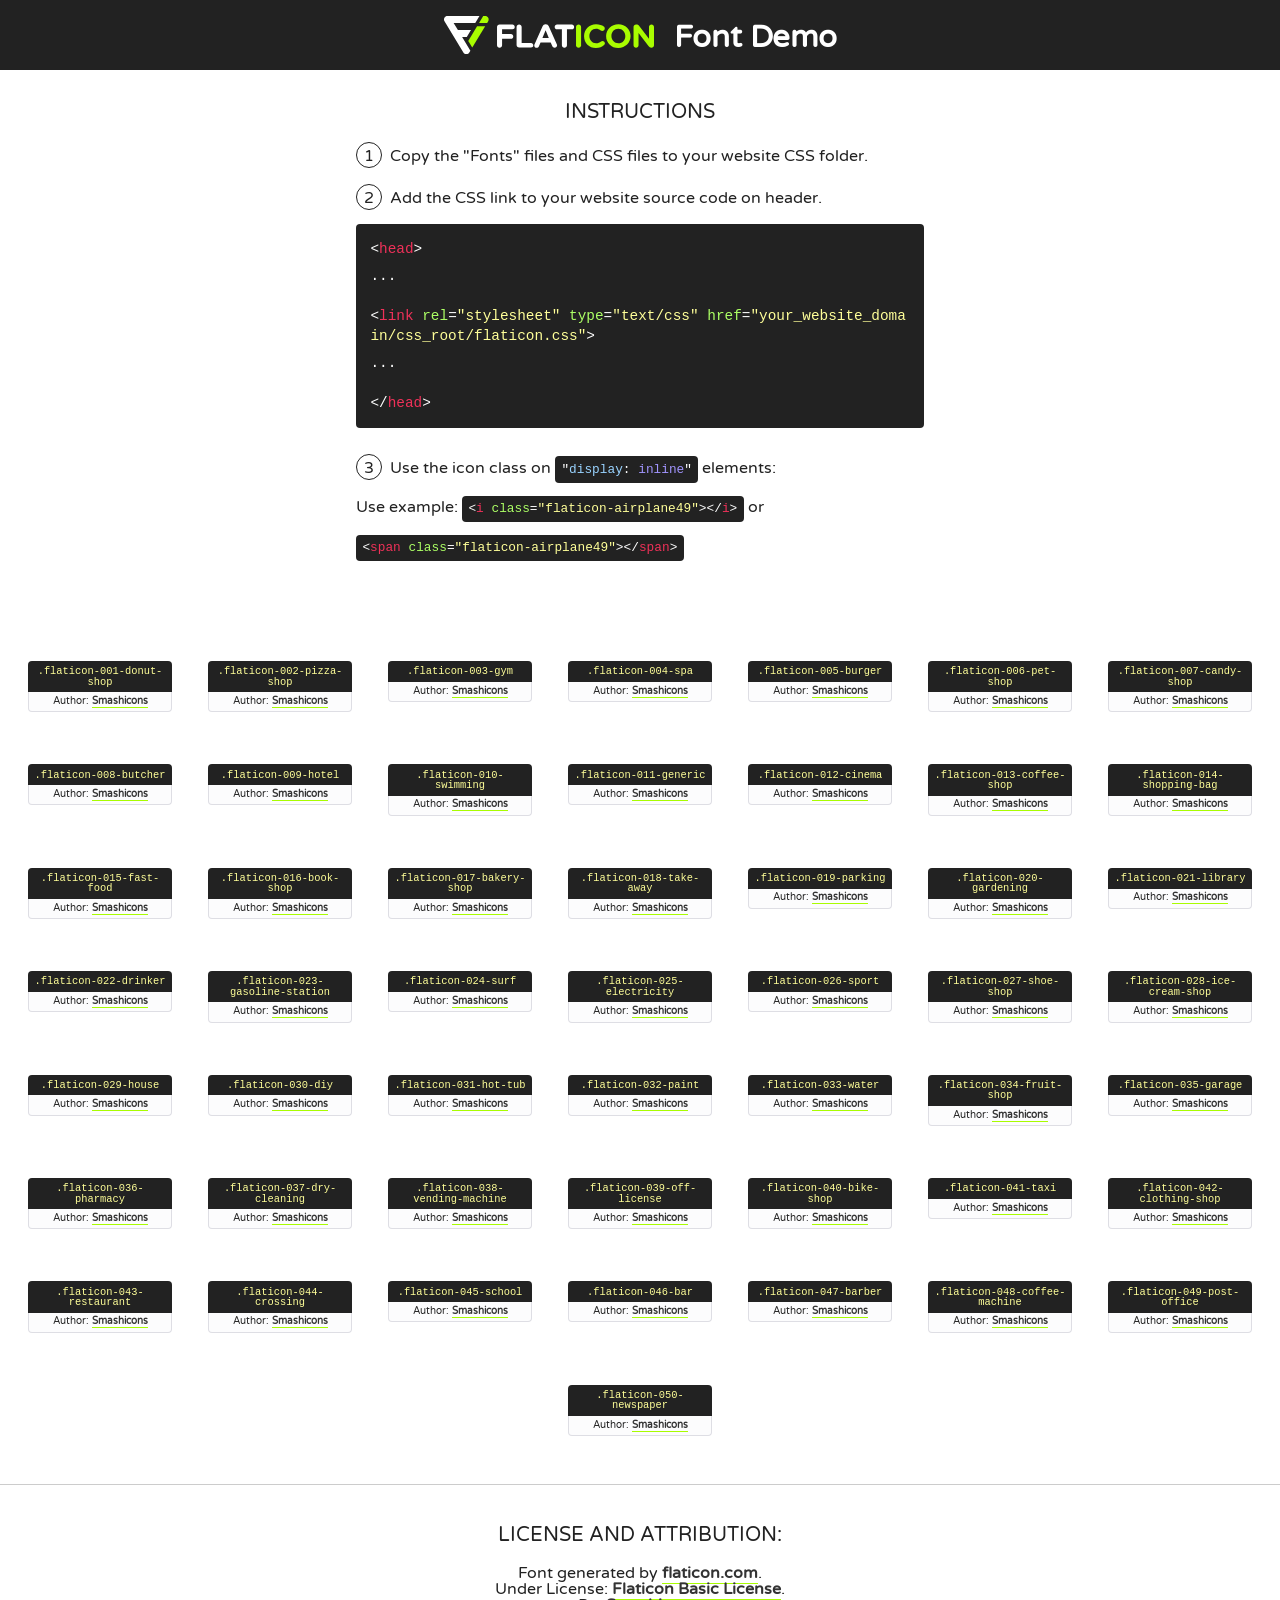
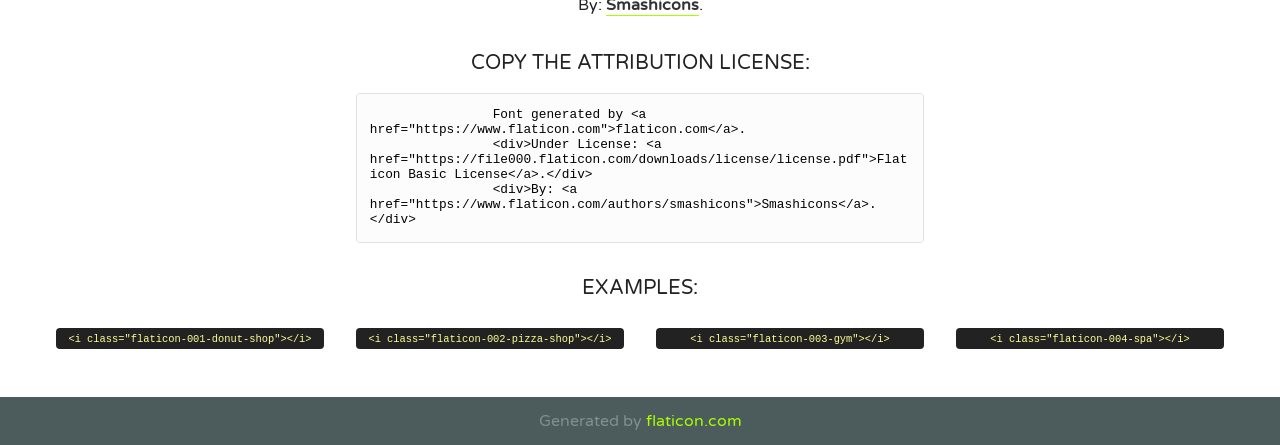
<file: fonts/flaticon1/Flaticon1.html>
<!DOCTYPE html>
<!--
  Flaticon icon font: Flaticon
  Creation date: 20/05/2019 06:26
-->
<html>
    <!DOCTYPE html>

    <head>
        <title>Flaticon WebFont</title>
        <link href="http://fonts.googleapis.com/css?family=Varela+Round" rel="stylesheet" type="text/css" />
        <link rel="stylesheet" type="text/css" href="flaticon.css">
        <meta charset="UTF-8">
        <style>
            html, body, div, span, applet, object, iframe,
            h1, h2, h3, h4, h5, h6, p, blockquote, pre,
            a, abbr, acronym, address, big, cite, code,
            del, dfn, em, img, ins, kbd, q, s, samp,
            small, strike, strong, sub, sup, tt, var,
            b, u, i, center,
            dl, dt, dd, ol, ul, li,
            fieldset, form, label, legend,
            table, caption, tbody, tfoot, thead, tr, th, td,
            article, aside, canvas, details, embed,
            figure, figcaption, footer, header, hgroup,
            menu, nav, output, ruby, section, summary,
            time, mark, audio, video {
                margin: 0;
                padding: 0;
                border: 0;
                font-size: 100%;
                font: inherit;
                vertical-align: baseline;
            }
            /* HTML5 display-role reset for older browsers */
            article, aside, details, figcaption, figure,
            footer, header, hgroup, menu, nav, section {
                display: block;
            }
            body {
                line-height: 1;
            }
            ol, ul {
                list-style: none;
            }
            blockquote, q {
                quotes: none;
            }
            blockquote:before, blockquote:after,
            q:before, q:after {
                content: '';
                content: none;
            }
            table {
                border-collapse: collapse;
                border-spacing: 0;
            }
            body {
                font-family: 'Varela Round', Helvetica, Arial, sans-serif;
                font-size: 16px;
                color: #222;
            }
            a {
                color: #333;
                border-bottom: 1px solid #a9fd00;
                font-weight: bold;
                text-decoration: none;
            }
            * {
                -moz-box-sizing: border-box;
                -webkit-box-sizing: border-box;
                box-sizing: border-box;
                margin: 0;
                padding: 0;
            }
            [class^="flaticon-"]:before, [class*=" flaticon-"]:before, [class^="flaticon-"]:after, [class*=" flaticon-"]:after {
                font-family: Flaticon;
                font-size: 30px;
                font-style: normal;
                margin-left: 20px;
                color: #333;
            }
            .wrapper {
                max-width: 600px;
                margin: auto;
                padding: 0 1em;
            }
            .title {
                font-size: 1.25em;
                text-align: center;
                margin-bottom: 1em;
                text-transform: uppercase;
            }
            header {
                text-align: center;
                background-color: #222;
                color: #fff;
                padding: 1em;
            }
            header .logo {
                width: 210px;
                height: 38px;
                display: inline-block;
                vertical-align: middle;
                margin-right: 1em;
                border: none;
            }
            header strong {
                font-size: 1.95em;
                font-weight: bold;
                vertical-align: middle;
                margin-top: 5px;
                display: inline-block;
            }
            .demo {
                margin: 2em auto;
                line-height: 1.25em;
            }
            .demo ul li {
                margin-bottom: 1em;
            }
            .demo ul li .num {
                color: #222;
                border-radius: 20px;
                display: inline-block;
                width: 26px;
                padding: 3px;
                height: 26px;
                text-align: center;
                margin-right: 0.5em;
                border: 1px solid #222;
            }
            .demo ul li code {
                background-color: #222;
                border-radius: 4px;
                padding: 0.25em 0.5em;
                display: inline-block;
                color: #fff;
                font-family: Consolas,Monaco,Lucida Console,Liberation Mono,DejaVu Sans Mono,Bitstream Vera Sans Mono,Courier New, monospace;
                font-weight: lighter;
                margin-top: 1em;
                font-size: 0.8em;
                word-break: break-all;
            }
            .demo ul li code.big {
                padding: 1em;
                font-size: 0.9em;
            }
            .demo ul li code .red {
                color: #EF3159;
            }
            .demo ul li code .green {
                color: #ACFF65;
            }
            .demo ul li code .yellow {
                color: #FFFF99;
            }
            .demo ul li code .blue {
                color: #99D3FF;
            }
            .demo ul li code .purple {
                color: #A295FF;
            }
            .demo ul li code .dots {
                margin-top: 0.5em;
                display: block;
            }
            #glyphs {
                border-bottom: 1px solid #ccc;
                padding: 2em 0;
                text-align: center;
            }
            .glyph {
                display: inline-block;
                width: 9em;
                margin: 1em;
                text-align: center;
                vertical-align: top;
                background: #FFF;
            }
            .glyph .glyph-icon {
                padding: 10px;
                display: block;
                font-family:"Flaticon";
                font-size: 64px;
                line-height: 1;
            }
            .glyph .glyph-icon:before {
                font-size: 64px;
                color: #222;
                margin-left: 0;
            }
            .class-name {
                font-size: 0.65em;
                background-color: #222;
                color: #fff;
                border-radius: 4px 4px 0 0;
                padding: 0.5em;
                color: #FFFF99;
                font-family: Consolas,Monaco,Lucida Console,Liberation Mono,DejaVu Sans Mono,Bitstream Vera Sans Mono,Courier New, monospace;
            }
            .author-name {
                font-size: 0.6em;
                background-color: #fcfcfd;
                border: 1px solid #DEDEE4;
                border-top: 0;
                border-radius: 0 0 4px 4px;
                padding: 0.5em;
            }
            .class-name:last-child {
                font-size: 10px;
                color:#888;
            }
            .class-name:last-child a {
                font-size: 10px;
                color:#555;
            }
            .class-name:last-child a:hover {
                color:#a9fd00;
            }
            .glyph > input {
                display: block;
                width: 100px;
                margin: 5px auto;
                text-align: center;
                font-size: 12px;
                cursor: text;
            }
            .glyph > input.icon-input {
                font-family:"Flaticon";
                font-size: 16px;
                margin-bottom: 10px;
            }
            .attribution .title {
                margin-top: 2em;
            }
            .attribution textarea {
                background-color: #fcfcfd;
                padding: 1em;
                border: none;
                box-shadow: none;
                border: 1px solid #DEDEE4;
                border-radius: 4px;
                resize: none;
                width: 100%;
                height: 150px;
                font-size: 0.8em;
                font-family: Consolas,Monaco,Lucida Console,Liberation Mono,DejaVu Sans Mono,Bitstream Vera Sans Mono,Courier New, monospace;
                -webkit-appearance: none;
            }
            .iconsuse {
                margin: 2em auto;
                text-align: center;
                max-width: 1200px;
            }
            .iconsuse:after {
                content: '';
                display: table;
                clear: both;
            }
            .iconsuse .image {
                float: left;
                width: 25%;
                padding: 0 1em;
            }
            .iconsuse .image p {
                margin-bottom: 1em;
            }
            .iconsuse .image span {
                display: block;
                font-size: 0.65em;
                background-color: #222;
                color: #fff;
                border-radius: 4px;
                padding: 0.5em;
                color: #FFFF99;
                margin-top: 1em;
                font-family: Consolas,Monaco,Lucida Console,Liberation Mono,DejaVu Sans Mono,Bitstream Vera Sans Mono,Courier New, monospace;
            }
            #footer {
                text-align: center;
                background-color: #4C5B5C;
                color: #7c9192;
                padding: 1em;
            }
            #footer a {
                border: none;
                color: #a9fd00;
                font-weight: normal;
            }
            @media (max-width: 960px) {
                .iconsuse .image {
                    width: 50%;
                }
            }
            @media (max-width: 560px) {
                .iconsuse .image {
                    width: 100%;
                }
            }
            .attrDiv {

            }
        </style>
        <link rel="stylesheet" href="flaticon.css">
    </head>

    <body class="characters-off">
        <header>
            <a href="https://www.flaticon.com" target="_blank" class="logo">
                <svg version="1.1" xmlns="http://www.w3.org/2000/svg" xmlns:xlink="http://www.w3.org/1999/xlink" xmlns:a="http://ns.adobe.com/AdobeSVGViewerExtensions/3.0/" viewBox="0 0 560.875 102.036" enable-background="new 0 0 560.875 102.036" xml:space="preserve">
                        <defs>
                        </defs>
                        <g>
                            <g class="letters">
                                <path fill="#ffffff" d="M141.596,29.675c0-3.777,2.985-6.767,6.764-6.767h34.438c3.426,0,6.15,2.728,6.15,6.15
                                c0,3.43-2.724,6.149-6.15,6.149h-27.674v13.091h23.719c3.429,0,6.151,2.724,6.151,6.15c0,3.43-2.723,6.149-6.151,6.149h-23.719
                                v17.574c0,3.773-2.986,6.761-6.764,6.761c-3.779,0-6.764-2.989-6.764-6.761V29.675z"></path>
                                <path fill="#ffffff" d="M193.844,29.149c0-3.781,2.985-6.767,6.764-6.767c3.776,0,6.763,2.985,6.763,6.767v42.957h25.039
                                c3.426,0,6.149,2.726,6.149,6.153c0,3.425-2.723,6.15-6.149,6.15h-31.802c-3.779,0-6.764-2.986-6.764-6.768V29.149z"></path>
                                <path fill="#ffffff" d="M241.891,75.71l21.438-48.407c1.492-3.341,4.215-5.357,7.906-5.357h0.792
                                c3.686,0,6.323,2.017,7.815,5.357l21.439,48.407c0.436,0.967,0.701,1.845,0.701,2.723c0,3.602-2.809,6.501-6.414,6.501
                                c-3.161,0-5.269-1.845-6.499-4.655l-4.132-9.661h-27.059l-4.301,10.102c-1.144,2.631-3.426,4.214-6.237,4.214
                                c-3.517,0-6.24-2.81-6.24-6.325C241.1,77.64,241.451,76.677,241.891,75.71z M279.932,58.666l-8.521-20.297l-8.526,20.297H279.932
                                z"></path>
                                <path fill="#ffffff" d="M314.864,35.387H301.86c-3.429,0-6.239-2.813-6.239-6.238c0-3.429,2.811-6.24,6.239-6.24h39.533
                                c3.426,0,6.237,2.811,6.237,6.24c0,3.425-2.811,6.238-6.237,6.238h-13.001v42.785c0,3.773-2.99,6.761-6.764,6.761
                                c-3.779,0-6.764-2.989-6.764-6.761V35.387z"></path>
                                <path fill="#A9FD00" d="M352.615,29.149c0-3.781,2.985-6.767,6.767-6.767c3.774,0,6.761,2.985,6.761,6.767v49.024
                                c0,3.773-2.987,6.761-6.761,6.761c-3.781,0-6.767-2.989-6.767-6.761V29.149z"></path>
                                <path fill="#A9FD00" d="M374.132,53.836v-0.179c0-17.481,13.178-31.801,32.065-31.801c9.22,0,15.459,2.458,20.557,6.238
                                c1.402,1.054,2.637,2.985,2.637,5.357c0,3.692-2.985,6.59-6.681,6.59c-1.845,0-3.071-0.702-4.044-1.319
                                c-3.776-2.813-7.729-4.393-12.562-4.393c-10.364,0-17.831,8.611-17.831,19.154v0.173c0,10.542,7.291,19.329,17.831,19.329
                                c5.715,0,9.492-1.756,13.359-4.834c1.049-0.874,2.458-1.491,4.039-1.491c3.429,0,6.325,2.813,6.325,6.236
                                c0,2.106-1.056,3.78-2.282,4.834c-5.539,4.834-12.036,7.733-21.878,7.733C387.572,85.464,374.132,71.493,374.132,53.836z"></path>
                                <path fill="#A9FD00" d="M433.009,53.836v-0.179c0-17.481,13.79-31.801,32.766-31.801c18.981,0,32.592,14.143,32.592,31.628v0.173
                                c0,17.483-13.785,31.807-32.769,31.807C446.625,85.464,433.009,71.32,433.009,53.836z M484.224,53.836v-0.179
                                c0-10.539-7.725-19.326-18.626-19.326c-10.893,0-18.449,8.611-18.449,19.154v0.173c0,10.542,7.73,19.329,18.626,19.329
                                C476.676,72.986,484.224,64.378,484.224,53.836z"></path>
                                <path fill="#A9FD00" d="M506.233,29.321c0-3.774,2.99-6.763,6.767-6.763h1.401c3.252,0,5.183,1.583,7.029,3.953l26.093,34.265
                                V29.059c0-3.692,2.99-6.677,6.681-6.677c3.683,0,6.671,2.985,6.671,6.677v48.934c0,3.78-2.987,6.765-6.764,6.765h-0.436
                                c-3.257,0-5.188-1.581-7.034-3.953l-27.056-35.492v32.944c0,3.687-2.985,6.676-6.678,6.676c-3.683,0-6.673-2.989-6.673-6.676
                                V29.321z"></path>
                            </g>
                            <g class="insignia">
                                <path fill="#ffffff" d="M48.372,56.137h12.517l11.156-18.537H37.186L25.688,18.539h57.825L94.668,0H9.271
                                C5.925,0,2.842,1.801,1.198,4.716c-1.644,2.907-1.593,6.482,0.134,9.343l50.38,83.501c1.678,2.781,4.689,4.476,7.938,4.476
                                c3.246,0,6.257-1.695,7.935-4.476l2.898-4.804L48.372,56.137z"></path>
                                <g class="i">
                                    <path fill="#A9FD00" d="M93.575,18.539h0.031v0.004l21.652,0.004l2.705-4.488c1.727-2.861,1.778-6.436,0.133-9.343
                                    C116.454,1.801,113.371,0,110.026,0h-5.294L93.575,18.539z"></path>
                                    <polygon fill="#A9FD00" points="88.291,27.356 64.725,66.486 75.519,84.404 109.942,27.356"></polygon>
                                </g>
                            </g>
                        </g>
                    </svg>
            </a>
            <strong>Font Demo</strong>
        </header>

        <section class="demo wrapper">
            <p class="title">Instructions</p>
            <ul>
                <li>
                    <span class="num">1</span>Copy the "Fonts" files and CSS files to your website CSS folder.
                </li>
                <li>
                    <span class="num">2</span>Add the CSS link to your website source code on header.
                    <code class="big">
                        &lt;<span class="red">head</span>&gt;
                        <br/><span class="dots">...</span>
                        <br/>&lt;<span class="red">link</span> <span class="green">rel</span>=<span class="yellow">"stylesheet"</span> <span class="green">type</span>=<span class="yellow">"text/css"</span> <span class="green">href</span>=<span class="yellow">"your_website_domain/css_root/flaticon.css"</span>&gt;
                        <br/><span class="dots">...</span>
                        <br/>&lt;/<span class="red">head</span>&gt;
                    </code>
                </li>

                <li>
                    <p>
                        <span class="num">3</span>Use the icon class on <code>"<span class="blue">display</span>:<span class="purple"> inline</span>"</code> elements:
                        <br />
                        Use example:
                        <code>
                            &lt;<span class="red">i</span> <span class="green">class</span>=<span class="yellow">&quot;flaticon-airplane49&quot;</span>&gt;&lt;/<span class="red">i</span>&gt;
                        </code> or
                        <code>&lt;<span class="red">span</span> <span class="green">class</span>=<span class="yellow">&quot;flaticon-airplane49&quot;</span>&gt;&lt;/<span class="red">span</span>&gt;</code>
                    </p>
                </li>
            </ul>
        </section>

        <section id="glyphs">
            
            <div class="glyph"><div class="glyph-icon flaticon-001-donut-shop"></div>
                <div class="class-name">.flaticon-001-donut-shop</div>
                <div class="author-name">Author: <a href="https://www.flaticon.com/authors/smashicons" title="Smashicons">Smashicons</a> </div>
            </div>
            
            <div class="glyph"><div class="glyph-icon flaticon-002-pizza-shop"></div>
                <div class="class-name">.flaticon-002-pizza-shop</div>
                <div class="author-name">Author: <a href="https://www.flaticon.com/authors/smashicons" title="Smashicons">Smashicons</a> </div>
            </div>
            
            <div class="glyph"><div class="glyph-icon flaticon-003-gym"></div>
                <div class="class-name">.flaticon-003-gym</div>
                <div class="author-name">Author: <a href="https://www.flaticon.com/authors/smashicons" title="Smashicons">Smashicons</a> </div>
            </div>
            
            <div class="glyph"><div class="glyph-icon flaticon-004-spa"></div>
                <div class="class-name">.flaticon-004-spa</div>
                <div class="author-name">Author: <a href="https://www.flaticon.com/authors/smashicons" title="Smashicons">Smashicons</a> </div>
            </div>
            
            <div class="glyph"><div class="glyph-icon flaticon-005-burger"></div>
                <div class="class-name">.flaticon-005-burger</div>
                <div class="author-name">Author: <a href="https://www.flaticon.com/authors/smashicons" title="Smashicons">Smashicons</a> </div>
            </div>
            
            <div class="glyph"><div class="glyph-icon flaticon-006-pet-shop"></div>
                <div class="class-name">.flaticon-006-pet-shop</div>
                <div class="author-name">Author: <a href="https://www.flaticon.com/authors/smashicons" title="Smashicons">Smashicons</a> </div>
            </div>
            
            <div class="glyph"><div class="glyph-icon flaticon-007-candy-shop"></div>
                <div class="class-name">.flaticon-007-candy-shop</div>
                <div class="author-name">Author: <a href="https://www.flaticon.com/authors/smashicons" title="Smashicons">Smashicons</a> </div>
            </div>
            
            <div class="glyph"><div class="glyph-icon flaticon-008-butcher"></div>
                <div class="class-name">.flaticon-008-butcher</div>
                <div class="author-name">Author: <a href="https://www.flaticon.com/authors/smashicons" title="Smashicons">Smashicons</a> </div>
            </div>
            
            <div class="glyph"><div class="glyph-icon flaticon-009-hotel"></div>
                <div class="class-name">.flaticon-009-hotel</div>
                <div class="author-name">Author: <a href="https://www.flaticon.com/authors/smashicons" title="Smashicons">Smashicons</a> </div>
            </div>
            
            <div class="glyph"><div class="glyph-icon flaticon-010-swimming"></div>
                <div class="class-name">.flaticon-010-swimming</div>
                <div class="author-name">Author: <a href="https://www.flaticon.com/authors/smashicons" title="Smashicons">Smashicons</a> </div>
            </div>
            
            <div class="glyph"><div class="glyph-icon flaticon-011-generic"></div>
                <div class="class-name">.flaticon-011-generic</div>
                <div class="author-name">Author: <a href="https://www.flaticon.com/authors/smashicons" title="Smashicons">Smashicons</a> </div>
            </div>
            
            <div class="glyph"><div class="glyph-icon flaticon-012-cinema"></div>
                <div class="class-name">.flaticon-012-cinema</div>
                <div class="author-name">Author: <a href="https://www.flaticon.com/authors/smashicons" title="Smashicons">Smashicons</a> </div>
            </div>
            
            <div class="glyph"><div class="glyph-icon flaticon-013-coffee-shop"></div>
                <div class="class-name">.flaticon-013-coffee-shop</div>
                <div class="author-name">Author: <a href="https://www.flaticon.com/authors/smashicons" title="Smashicons">Smashicons</a> </div>
            </div>
            
            <div class="glyph"><div class="glyph-icon flaticon-014-shopping-bag"></div>
                <div class="class-name">.flaticon-014-shopping-bag</div>
                <div class="author-name">Author: <a href="https://www.flaticon.com/authors/smashicons" title="Smashicons">Smashicons</a> </div>
            </div>
            
            <div class="glyph"><div class="glyph-icon flaticon-015-fast-food"></div>
                <div class="class-name">.flaticon-015-fast-food</div>
                <div class="author-name">Author: <a href="https://www.flaticon.com/authors/smashicons" title="Smashicons">Smashicons</a> </div>
            </div>
            
            <div class="glyph"><div class="glyph-icon flaticon-016-book-shop"></div>
                <div class="class-name">.flaticon-016-book-shop</div>
                <div class="author-name">Author: <a href="https://www.flaticon.com/authors/smashicons" title="Smashicons">Smashicons</a> </div>
            </div>
            
            <div class="glyph"><div class="glyph-icon flaticon-017-bakery-shop"></div>
                <div class="class-name">.flaticon-017-bakery-shop</div>
                <div class="author-name">Author: <a href="https://www.flaticon.com/authors/smashicons" title="Smashicons">Smashicons</a> </div>
            </div>
            
            <div class="glyph"><div class="glyph-icon flaticon-018-take-away"></div>
                <div class="class-name">.flaticon-018-take-away</div>
                <div class="author-name">Author: <a href="https://www.flaticon.com/authors/smashicons" title="Smashicons">Smashicons</a> </div>
            </div>
            
            <div class="glyph"><div class="glyph-icon flaticon-019-parking"></div>
                <div class="class-name">.flaticon-019-parking</div>
                <div class="author-name">Author: <a href="https://www.flaticon.com/authors/smashicons" title="Smashicons">Smashicons</a> </div>
            </div>
            
            <div class="glyph"><div class="glyph-icon flaticon-020-gardening"></div>
                <div class="class-name">.flaticon-020-gardening</div>
                <div class="author-name">Author: <a href="https://www.flaticon.com/authors/smashicons" title="Smashicons">Smashicons</a> </div>
            </div>
            
            <div class="glyph"><div class="glyph-icon flaticon-021-library"></div>
                <div class="class-name">.flaticon-021-library</div>
                <div class="author-name">Author: <a href="https://www.flaticon.com/authors/smashicons" title="Smashicons">Smashicons</a> </div>
            </div>
            
            <div class="glyph"><div class="glyph-icon flaticon-022-drinker"></div>
                <div class="class-name">.flaticon-022-drinker</div>
                <div class="author-name">Author: <a href="https://www.flaticon.com/authors/smashicons" title="Smashicons">Smashicons</a> </div>
            </div>
            
            <div class="glyph"><div class="glyph-icon flaticon-023-gasoline-station"></div>
                <div class="class-name">.flaticon-023-gasoline-station</div>
                <div class="author-name">Author: <a href="https://www.flaticon.com/authors/smashicons" title="Smashicons">Smashicons</a> </div>
            </div>
            
            <div class="glyph"><div class="glyph-icon flaticon-024-surf"></div>
                <div class="class-name">.flaticon-024-surf</div>
                <div class="author-name">Author: <a href="https://www.flaticon.com/authors/smashicons" title="Smashicons">Smashicons</a> </div>
            </div>
            
            <div class="glyph"><div class="glyph-icon flaticon-025-electricity"></div>
                <div class="class-name">.flaticon-025-electricity</div>
                <div class="author-name">Author: <a href="https://www.flaticon.com/authors/smashicons" title="Smashicons">Smashicons</a> </div>
            </div>
            
            <div class="glyph"><div class="glyph-icon flaticon-026-sport"></div>
                <div class="class-name">.flaticon-026-sport</div>
                <div class="author-name">Author: <a href="https://www.flaticon.com/authors/smashicons" title="Smashicons">Smashicons</a> </div>
            </div>
            
            <div class="glyph"><div class="glyph-icon flaticon-027-shoe-shop"></div>
                <div class="class-name">.flaticon-027-shoe-shop</div>
                <div class="author-name">Author: <a href="https://www.flaticon.com/authors/smashicons" title="Smashicons">Smashicons</a> </div>
            </div>
            
            <div class="glyph"><div class="glyph-icon flaticon-028-ice-cream-shop"></div>
                <div class="class-name">.flaticon-028-ice-cream-shop</div>
                <div class="author-name">Author: <a href="https://www.flaticon.com/authors/smashicons" title="Smashicons">Smashicons</a> </div>
            </div>
            
            <div class="glyph"><div class="glyph-icon flaticon-029-house"></div>
                <div class="class-name">.flaticon-029-house</div>
                <div class="author-name">Author: <a href="https://www.flaticon.com/authors/smashicons" title="Smashicons">Smashicons</a> </div>
            </div>
            
            <div class="glyph"><div class="glyph-icon flaticon-030-diy"></div>
                <div class="class-name">.flaticon-030-diy</div>
                <div class="author-name">Author: <a href="https://www.flaticon.com/authors/smashicons" title="Smashicons">Smashicons</a> </div>
            </div>
            
            <div class="glyph"><div class="glyph-icon flaticon-031-hot-tub"></div>
                <div class="class-name">.flaticon-031-hot-tub</div>
                <div class="author-name">Author: <a href="https://www.flaticon.com/authors/smashicons" title="Smashicons">Smashicons</a> </div>
            </div>
            
            <div class="glyph"><div class="glyph-icon flaticon-032-paint"></div>
                <div class="class-name">.flaticon-032-paint</div>
                <div class="author-name">Author: <a href="https://www.flaticon.com/authors/smashicons" title="Smashicons">Smashicons</a> </div>
            </div>
            
            <div class="glyph"><div class="glyph-icon flaticon-033-water"></div>
                <div class="class-name">.flaticon-033-water</div>
                <div class="author-name">Author: <a href="https://www.flaticon.com/authors/smashicons" title="Smashicons">Smashicons</a> </div>
            </div>
            
            <div class="glyph"><div class="glyph-icon flaticon-034-fruit-shop"></div>
                <div class="class-name">.flaticon-034-fruit-shop</div>
                <div class="author-name">Author: <a href="https://www.flaticon.com/authors/smashicons" title="Smashicons">Smashicons</a> </div>
            </div>
            
            <div class="glyph"><div class="glyph-icon flaticon-035-garage"></div>
                <div class="class-name">.flaticon-035-garage</div>
                <div class="author-name">Author: <a href="https://www.flaticon.com/authors/smashicons" title="Smashicons">Smashicons</a> </div>
            </div>
            
            <div class="glyph"><div class="glyph-icon flaticon-036-pharmacy"></div>
                <div class="class-name">.flaticon-036-pharmacy</div>
                <div class="author-name">Author: <a href="https://www.flaticon.com/authors/smashicons" title="Smashicons">Smashicons</a> </div>
            </div>
            
            <div class="glyph"><div class="glyph-icon flaticon-037-dry-cleaning"></div>
                <div class="class-name">.flaticon-037-dry-cleaning</div>
                <div class="author-name">Author: <a href="https://www.flaticon.com/authors/smashicons" title="Smashicons">Smashicons</a> </div>
            </div>
            
            <div class="glyph"><div class="glyph-icon flaticon-038-vending-machine"></div>
                <div class="class-name">.flaticon-038-vending-machine</div>
                <div class="author-name">Author: <a href="https://www.flaticon.com/authors/smashicons" title="Smashicons">Smashicons</a> </div>
            </div>
            
            <div class="glyph"><div class="glyph-icon flaticon-039-off-license"></div>
                <div class="class-name">.flaticon-039-off-license</div>
                <div class="author-name">Author: <a href="https://www.flaticon.com/authors/smashicons" title="Smashicons">Smashicons</a> </div>
            </div>
            
            <div class="glyph"><div class="glyph-icon flaticon-040-bike-shop"></div>
                <div class="class-name">.flaticon-040-bike-shop</div>
                <div class="author-name">Author: <a href="https://www.flaticon.com/authors/smashicons" title="Smashicons">Smashicons</a> </div>
            </div>
            
            <div class="glyph"><div class="glyph-icon flaticon-041-taxi"></div>
                <div class="class-name">.flaticon-041-taxi</div>
                <div class="author-name">Author: <a href="https://www.flaticon.com/authors/smashicons" title="Smashicons">Smashicons</a> </div>
            </div>
            
            <div class="glyph"><div class="glyph-icon flaticon-042-clothing-shop"></div>
                <div class="class-name">.flaticon-042-clothing-shop</div>
                <div class="author-name">Author: <a href="https://www.flaticon.com/authors/smashicons" title="Smashicons">Smashicons</a> </div>
            </div>
            
            <div class="glyph"><div class="glyph-icon flaticon-043-restaurant"></div>
                <div class="class-name">.flaticon-043-restaurant</div>
                <div class="author-name">Author: <a href="https://www.flaticon.com/authors/smashicons" title="Smashicons">Smashicons</a> </div>
            </div>
            
            <div class="glyph"><div class="glyph-icon flaticon-044-crossing"></div>
                <div class="class-name">.flaticon-044-crossing</div>
                <div class="author-name">Author: <a href="https://www.flaticon.com/authors/smashicons" title="Smashicons">Smashicons</a> </div>
            </div>
            
            <div class="glyph"><div class="glyph-icon flaticon-045-school"></div>
                <div class="class-name">.flaticon-045-school</div>
                <div class="author-name">Author: <a href="https://www.flaticon.com/authors/smashicons" title="Smashicons">Smashicons</a> </div>
            </div>
            
            <div class="glyph"><div class="glyph-icon flaticon-046-bar"></div>
                <div class="class-name">.flaticon-046-bar</div>
                <div class="author-name">Author: <a href="https://www.flaticon.com/authors/smashicons" title="Smashicons">Smashicons</a> </div>
            </div>
            
            <div class="glyph"><div class="glyph-icon flaticon-047-barber"></div>
                <div class="class-name">.flaticon-047-barber</div>
                <div class="author-name">Author: <a href="https://www.flaticon.com/authors/smashicons" title="Smashicons">Smashicons</a> </div>
            </div>
            
            <div class="glyph"><div class="glyph-icon flaticon-048-coffee-machine"></div>
                <div class="class-name">.flaticon-048-coffee-machine</div>
                <div class="author-name">Author: <a href="https://www.flaticon.com/authors/smashicons" title="Smashicons">Smashicons</a> </div>
            </div>
            
            <div class="glyph"><div class="glyph-icon flaticon-049-post-office"></div>
                <div class="class-name">.flaticon-049-post-office</div>
                <div class="author-name">Author: <a href="https://www.flaticon.com/authors/smashicons" title="Smashicons">Smashicons</a> </div>
            </div>
            
            <div class="glyph"><div class="glyph-icon flaticon-050-newspaper"></div>
                <div class="class-name">.flaticon-050-newspaper</div>
                <div class="author-name">Author: <a href="https://www.flaticon.com/authors/smashicons" title="Smashicons">Smashicons</a> </div>
            </div>
            
        </section>

        <section class="attribution wrapper"   style="text-align:center;">
            <div class="title">License and attribution:</div>
            <div class="attrDiv">Font generated by <a href="https://www.flaticon.com">flaticon.com</a>.</div>
            <div class="attrDiv">Under License: <a href="https://file000.flaticon.com/downloads/license/license.pdf">Flaticon Basic License</a>.</div>
            <div class="attrDiv">By: <a href="https://www.flaticon.com/authors/smashicons">Smashicons</a>.</div>

            <div class="title">Copy the Attribution License:</div>
            <textarea onclick="this.focus();this.select();">
                Font generated by &lt;a href=&quot;https://www.flaticon.com&quot;&gt;flaticon.com&lt;/a&gt;.
                <div>Under License: <a href="https://file000.flaticon.com/downloads/license/license.pdf">Flaticon Basic License</a>.</div>
                <div>By: <a href="https://www.flaticon.com/authors/smashicons">Smashicons</a>.</div>
            </textarea>
        </section>

        <section class="iconsuse">
            <div class="title">Examples:</div>
            
            <div class="image">
                <p>
                    <i class="glyph-icon flaticon-001-donut-shop"></i>
                    <span>&lt;i class=&quot;flaticon-001-donut-shop&quot;&gt;&lt;/i&gt;</span>
                </p>
            </div>
            
            <div class="image">
                <p>
                    <i class="glyph-icon flaticon-002-pizza-shop"></i>
                    <span>&lt;i class=&quot;flaticon-002-pizza-shop&quot;&gt;&lt;/i&gt;</span>
                </p>
            </div>
            
            <div class="image">
                <p>
                    <i class="glyph-icon flaticon-003-gym"></i>
                    <span>&lt;i class=&quot;flaticon-003-gym&quot;&gt;&lt;/i&gt;</span>
                </p>
            </div>
            
            <div class="image">
                <p>
                    <i class="glyph-icon flaticon-004-spa"></i>
                    <span>&lt;i class=&quot;flaticon-004-spa&quot;&gt;&lt;/i&gt;</span>
                </p>
            </div>
            
        </section>

        <div id="footer">
            <div>Generated by <a href="https://www.flaticon.com">flaticon.com</a></div>
        </div>
    </body>
</html>
</file>
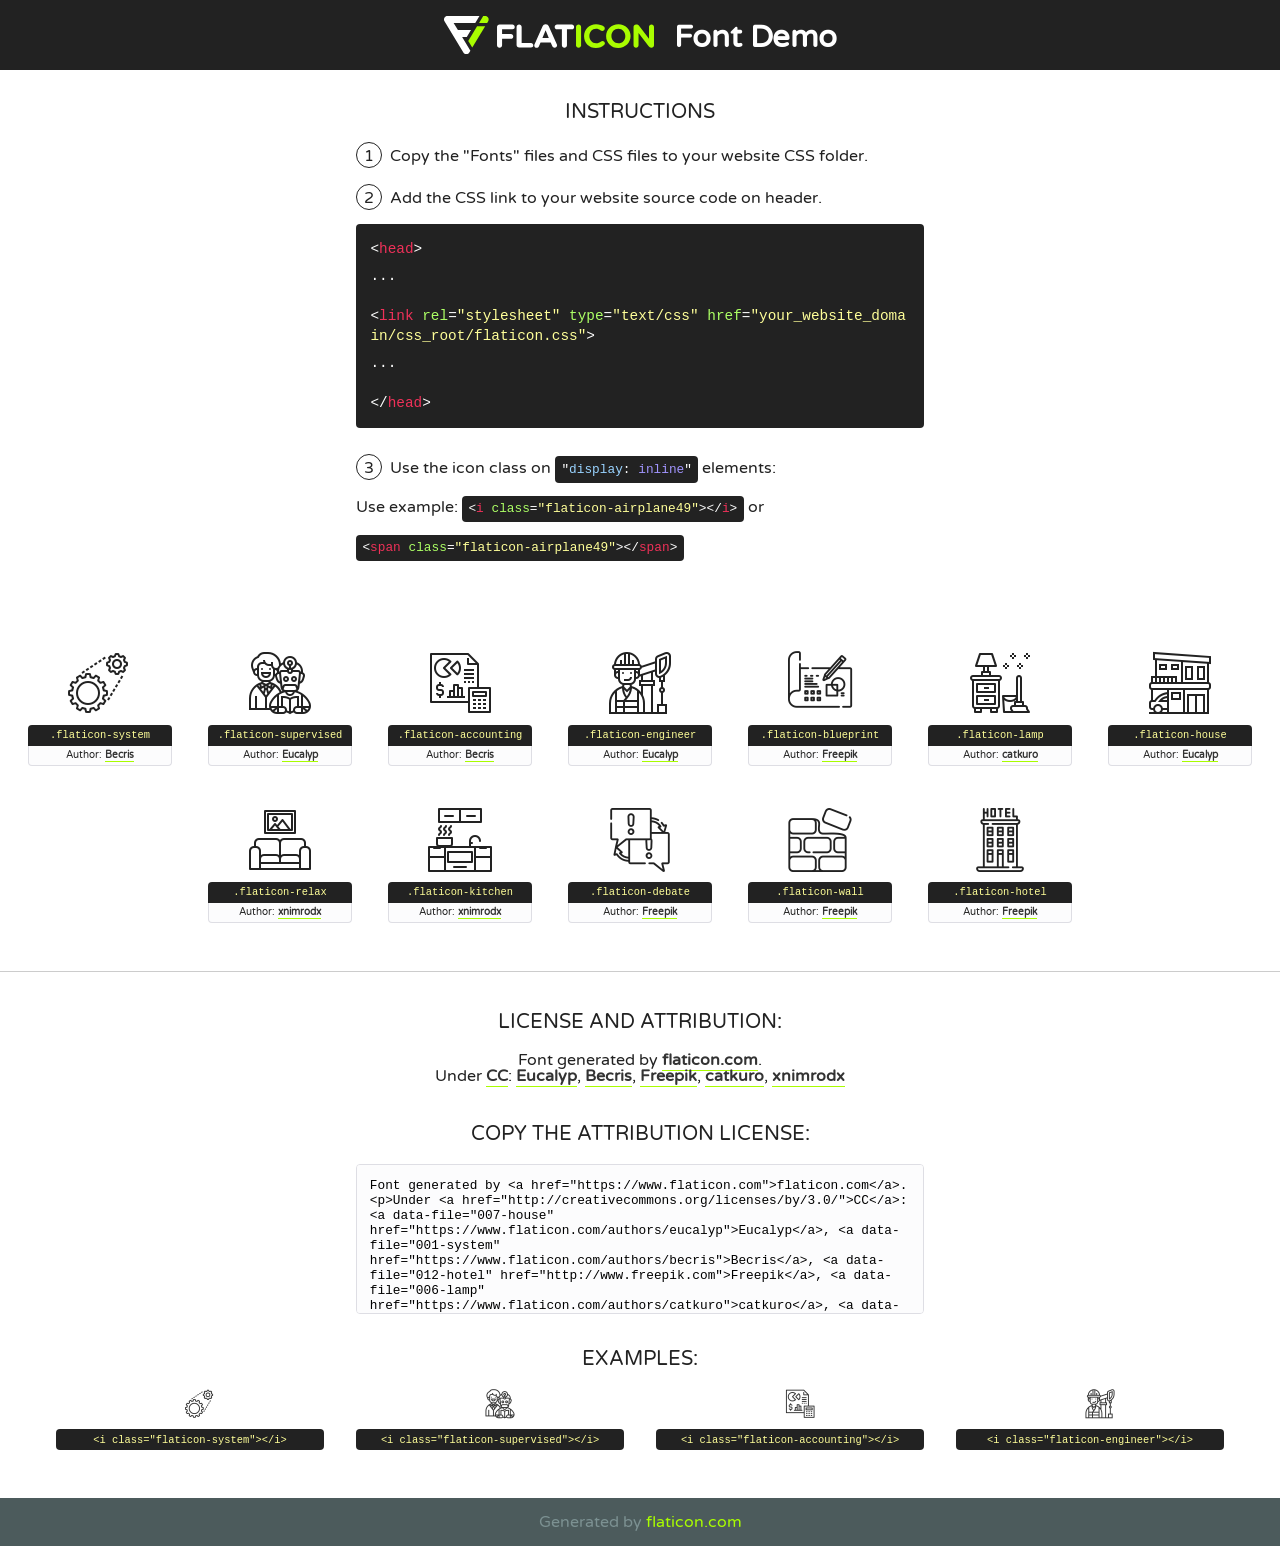
<file: fonts/flaticon/font/flaticon.html>
<!DOCTYPE html>
<!--
  Flaticon icon font: Flaticon
  Creation date: 15/07/2020 11:15
-->
<html>
<!DOCTYPE html>
<html>

<head>
    <title>Flaticon WebFont</title>
    <link href="http://fonts.googleapis.com/css?family=Varela+Round" rel="stylesheet" type="text/css" />
    <link rel="stylesheet" type="text/css" href="flaticon.css">
    <meta charset="UTF-8">
    <style>
    html, body, div, span, applet, object, iframe,
    h1, h2, h3, h4, h5, h6, p, blockquote, pre,
    a, abbr, acronym, address, big, cite, code,
    del, dfn, em, img, ins, kbd, q, s, samp,
    small, strike, strong, sub, sup, tt, var,
    b, u, i, center,
    dl, dt, dd, ol, ul, li,
    fieldset, form, label, legend,
    table, caption, tbody, tfoot, thead, tr, th, td,
    article, aside, canvas, details, embed, 
    figure, figcaption, footer, header, hgroup, 
    menu, nav, output, ruby, section, summary,
    time, mark, audio, video {
        margin: 0;
        padding: 0;
        border: 0;
        font-size: 100%;
        font: inherit;
        vertical-align: baseline;
    }
    /* HTML5 display-role reset for older browsers */
    article, aside, details, figcaption, figure, 
    footer, header, hgroup, menu, nav, section {
        display: block;
    }
    body {
        line-height: 1;
    }
    ol, ul {
        list-style: none;
    }
    blockquote, q {
        quotes: none;
    }
    blockquote:before, blockquote:after,
    q:before, q:after {
        content: '';
        content: none;
    }
    table {
        border-collapse: collapse;
        border-spacing: 0;
    }
    body {
        font-family: 'Varela Round', Helvetica, Arial, sans-serif;
        font-size: 16px;
        color: #222;
    }
    a {
        color: #333;
        border-bottom: 1px solid #a9fd00;
        font-weight: bold;
        text-decoration: none;
    }
    * {
        -moz-box-sizing: border-box;
        -webkit-box-sizing: border-box;
        box-sizing: border-box;
        margin: 0;
        padding: 0;
    }
    [class^="flaticon-"]:before, [class*=" flaticon-"]:before, [class^="flaticon-"]:after, [class*=" flaticon-"]:after {
        font-family: Flaticon;
        font-size: 30px;
        font-style: normal;
        margin-left: 20px;
        color: #333;
    }
    .wrapper {
        max-width: 600px;
        margin: auto;
        padding: 0 1em;
    }
    .title {
        font-size: 1.25em;
        text-align: center;
        margin-bottom: 1em;
        text-transform: uppercase;
    }
    header {
        text-align: center;
        background-color: #222;
        color: #fff;
        padding: 1em;
    }
    header .logo {
        width: 210px;
        height: 38px;
        display: inline-block;
        vertical-align: middle;
        margin-right: 1em;
        border: none;
    }
    header strong {
        font-size: 1.95em;
        font-weight: bold;
        vertical-align: middle;
        margin-top: 5px;
        display: inline-block;
    }
    .demo {
        margin: 2em auto;
        line-height: 1.25em;
    }
    .demo ul li {
        margin-bottom: 1em;
    }
    .demo ul li .num {
        color: #222;
        border-radius: 20px;
        display: inline-block;
        width: 26px;
        padding: 3px;
        height: 26px;
        text-align: center;
        margin-right: 0.5em;
        border: 1px solid #222;
    }
    .demo ul li code {
        background-color: #222;
        border-radius: 4px;
        padding: 0.25em 0.5em;
        display: inline-block;
        color: #fff;
        font-family: Consolas,Monaco,Lucida Console,Liberation Mono,DejaVu Sans Mono,Bitstream Vera Sans Mono,Courier New, monospace;
        font-weight: lighter;
        margin-top: 1em;
        font-size: 0.8em;
        word-break: break-all;
    }
    .demo ul li code.big {
        padding: 1em;
        font-size: 0.9em;
    }
    .demo ul li code .red {
        color: #EF3159;
    }
    .demo ul li code .green {
        color: #ACFF65;
    }
    .demo ul li code .yellow {
        color: #FFFF99;
    }
    .demo ul li code .blue {
        color: #99D3FF;
    }
    .demo ul li code .purple {
        color: #A295FF;
    }
    .demo ul li code .dots {
        margin-top: 0.5em;
        display: block;
    }
    #glyphs {
        border-bottom: 1px solid #ccc;
        padding: 2em 0;
        text-align: center;
    }
    .glyph {
        display: inline-block;
        width: 9em;
        margin: 1em;
        text-align: center;
        vertical-align: top;
        background: #FFF;
    }
    .glyph .glyph-icon {
        padding: 10px;
        display: block;
        font-family:"Flaticon";
        font-size: 64px;
        line-height: 1;
    }
    .glyph .glyph-icon:before {
        font-size: 64px;
        color: #222;
        margin-left: 0;
    }
    .class-name {
        font-size: 0.65em;
        background-color: #222;
        color: #fff;
        border-radius: 4px 4px 0 0;
        padding: 0.5em;
        color: #FFFF99;
        font-family: Consolas,Monaco,Lucida Console,Liberation Mono,DejaVu Sans Mono,Bitstream Vera Sans Mono,Courier New, monospace;
    }
    .author-name {
        font-size: 0.6em;
        background-color: #fcfcfd;
        border: 1px solid #DEDEE4;
        border-top: 0;
        border-radius: 0 0 4px 4px;
        padding: 0.5em;
    }
    .class-name:last-child {
        font-size: 10px;
        color:#888;
    }
    .class-name:last-child a {
        font-size: 10px;
        color:#555;
    }
    .class-name:last-child a:hover {
        color:#a9fd00;
    }
    .glyph > input {
        display: block;
        width: 100px;
        margin: 5px auto;
        text-align: center;
        font-size: 12px;
        cursor: text;
    }
    .glyph > input.icon-input {
        font-family:"Flaticon";
        font-size: 16px;
        margin-bottom: 10px;
    }
    .attribution .title {
        margin-top: 2em;
    }
    .attribution textarea {
        background-color: #fcfcfd;
        padding: 1em;
        border: none;
        box-shadow: none;
        border: 1px solid #DEDEE4;
        border-radius: 4px;
        resize: none;
        width: 100%;
        height: 150px;
        font-size: 0.8em;
        font-family: Consolas,Monaco,Lucida Console,Liberation Mono,DejaVu Sans Mono,Bitstream Vera Sans Mono,Courier New, monospace;
        -webkit-appearance: none;
    }
    .iconsuse {
        margin: 2em auto;
        text-align: center;
        max-width: 1200px;
    }
    .iconsuse:after {
        content: '';
        display: table;
        clear: both;
    }
    .iconsuse .image {
        float: left;
        width: 25%;
        padding: 0 1em;
    }
    .iconsuse .image p {
        margin-bottom: 1em;
    }
    .iconsuse .image span {
        display: block;
        font-size: 0.65em;
        background-color: #222;
        color: #fff;
        border-radius: 4px;
        padding: 0.5em;
        color: #FFFF99;
        margin-top: 1em;
        font-family: Consolas,Monaco,Lucida Console,Liberation Mono,DejaVu Sans Mono,Bitstream Vera Sans Mono,Courier New, monospace;
    }
    #footer {
        text-align: center;
        background-color: #4C5B5C;
        color: #7c9192;
        padding: 1em;
    }
    #footer a {
        border: none;
        color: #a9fd00;
        font-weight: normal;
    }
    @media (max-width: 960px) {
        .iconsuse .image {
            width: 50%;
        }
    }
    @media (max-width: 560px) {
        .iconsuse .image {
            width: 100%;
        }
    }
    </style>
</head>

<body class="characters-off">

    <header>
        <a href="https://www.flaticon.com" target="_blank" class="logo">
            <svg version="1.1" xmlns="http://www.w3.org/2000/svg" xmlns:xlink="http://www.w3.org/1999/xlink" xmlns:a="http://ns.adobe.com/AdobeSVGViewerExtensions/3.0/" viewBox="0 0 560.875 102.036" enable-background="new 0 0 560.875 102.036" xml:space="preserve">
                <defs>
                </defs>
                <g>
                    <g class="letters">
                        <path fill="#ffffff" d="M141.596,29.675c0-3.777,2.985-6.767,6.764-6.767h34.438c3.426,0,6.15,2.728,6.15,6.15
                        c0,3.43-2.724,6.149-6.15,6.149h-27.674v13.091h23.719c3.429,0,6.151,2.724,6.151,6.15c0,3.43-2.723,6.149-6.151,6.149h-23.719
                        v17.574c0,3.773-2.986,6.761-6.764,6.761c-3.779,0-6.764-2.989-6.764-6.761V29.675z"></path>
                        <path fill="#ffffff" d="M193.844,29.149c0-3.781,2.985-6.767,6.764-6.767c3.776,0,6.763,2.985,6.763,6.767v42.957h25.039
                        c3.426,0,6.149,2.726,6.149,6.153c0,3.425-2.723,6.15-6.149,6.15h-31.802c-3.779,0-6.764-2.986-6.764-6.768V29.149z"></path>
                        <path fill="#ffffff" d="M241.891,75.71l21.438-48.407c1.492-3.341,4.215-5.357,7.906-5.357h0.792
                        c3.686,0,6.323,2.017,7.815,5.357l21.439,48.407c0.436,0.967,0.701,1.845,0.701,2.723c0,3.602-2.809,6.501-6.414,6.501
                        c-3.161,0-5.269-1.845-6.499-4.655l-4.132-9.661h-27.059l-4.301,10.102c-1.144,2.631-3.426,4.214-6.237,4.214
                        c-3.517,0-6.24-2.81-6.24-6.325C241.1,77.64,241.451,76.677,241.891,75.71z M279.932,58.666l-8.521-20.297l-8.526,20.297H279.932
                        z"></path>
                        <path fill="#ffffff" d="M314.864,35.387H301.86c-3.429,0-6.239-2.813-6.239-6.238c0-3.429,2.811-6.24,6.239-6.24h39.533
                        c3.426,0,6.237,2.811,6.237,6.24c0,3.425-2.811,6.238-6.237,6.238h-13.001v42.785c0,3.773-2.99,6.761-6.764,6.761
                        c-3.779,0-6.764-2.989-6.764-6.761V35.387z"></path>
                        <path fill="#A9FD00" d="M352.615,29.149c0-3.781,2.985-6.767,6.767-6.767c3.774,0,6.761,2.985,6.761,6.767v49.024
                        c0,3.773-2.987,6.761-6.761,6.761c-3.781,0-6.767-2.989-6.767-6.761V29.149z"></path>
                        <path fill="#A9FD00" d="M374.132,53.836v-0.179c0-17.481,13.178-31.801,32.065-31.801c9.22,0,15.459,2.458,20.557,6.238
                        c1.402,1.054,2.637,2.985,2.637,5.357c0,3.692-2.985,6.59-6.681,6.59c-1.845,0-3.071-0.702-4.044-1.319
                        c-3.776-2.813-7.729-4.393-12.562-4.393c-10.364,0-17.831,8.611-17.831,19.154v0.173c0,10.542,7.291,19.329,17.831,19.329
                        c5.715,0,9.492-1.756,13.359-4.834c1.049-0.874,2.458-1.491,4.039-1.491c3.429,0,6.325,2.813,6.325,6.236
                        c0,2.106-1.056,3.78-2.282,4.834c-5.539,4.834-12.036,7.733-21.878,7.733C387.572,85.464,374.132,71.493,374.132,53.836z"></path>
                        <path fill="#A9FD00" d="M433.009,53.836v-0.179c0-17.481,13.79-31.801,32.766-31.801c18.981,0,32.592,14.143,32.592,31.628v0.173
                        c0,17.483-13.785,31.807-32.769,31.807C446.625,85.464,433.009,71.32,433.009,53.836z M484.224,53.836v-0.179
                        c0-10.539-7.725-19.326-18.626-19.326c-10.893,0-18.449,8.611-18.449,19.154v0.173c0,10.542,7.73,19.329,18.626,19.329
                        C476.676,72.986,484.224,64.378,484.224,53.836z"></path>
                        <path fill="#A9FD00" d="M506.233,29.321c0-3.774,2.99-6.763,6.767-6.763h1.401c3.252,0,5.183,1.583,7.029,3.953l26.093,34.265
                        V29.059c0-3.692,2.99-6.677,6.681-6.677c3.683,0,6.671,2.985,6.671,6.677v48.934c0,3.78-2.987,6.765-6.764,6.765h-0.436
                        c-3.257,0-5.188-1.581-7.034-3.953l-27.056-35.492v32.944c0,3.687-2.985,6.676-6.678,6.676c-3.683,0-6.673-2.989-6.673-6.676
                        V29.321z"></path>
                    </g>
                    <g class="insignia">
                        <path fill="#ffffff" d="M48.372,56.137h12.517l11.156-18.537H37.186L25.688,18.539h57.825L94.668,0H9.271
                        C5.925,0,2.842,1.801,1.198,4.716c-1.644,2.907-1.593,6.482,0.134,9.343l50.38,83.501c1.678,2.781,4.689,4.476,7.938,4.476
                        c3.246,0,6.257-1.695,7.935-4.476l2.898-4.804L48.372,56.137z"></path>
                        <g class="i">
                            <path fill="#A9FD00" d="M93.575,18.539h0.031v0.004l21.652,0.004l2.705-4.488c1.727-2.861,1.778-6.436,0.133-9.343
                            C116.454,1.801,113.371,0,110.026,0h-5.294L93.575,18.539z"></path>
                            <polygon fill="#A9FD00" points="88.291,27.356 64.725,66.486 75.519,84.404 109.942,27.356"></polygon>
                        </g>
                    </g>
                </g>
            </svg>
        </a>
        <strong>Font Demo</strong>
    </header>


    <section class="demo wrapper">

        <p class="title">Instructions</p>

        <ul>
            <li>
                <span class="num">1</span>Copy the "Fonts" files and CSS files to your website CSS folder.
            </li>
            <li>
                <span class="num">2</span>Add the CSS link to your website source code on header.
                <code class="big">
                    &lt;<span class="red">head</span>&gt;
                    <br/><span class="dots">...</span>
                    <br/>&lt;<span class="red">link</span> <span class="green">rel</span>=<span class="yellow">"stylesheet"</span> <span class="green">type</span>=<span class="yellow">"text/css"</span> <span class="green">href</span>=<span class="yellow">"your_website_domain/css_root/flaticon.css"</span>&gt;
                    <br/><span class="dots">...</span>
                    <br/>&lt;/<span class="red">head</span>&gt;
                </code>
            </li>

            <li>
                <p>
                    <span class="num">3</span>Use the icon class on <code>"<span class="blue">display</span>:<span class="purple"> inline</span>"</code> elements:
                    <br />
                    Use example: <code>&lt;<span class="red">i</span> <span class="green">class</span>=<span class="yellow">&quot;flaticon-airplane49&quot;</span>&gt;&lt;/<span class="red">i</span>&gt;</code> or <code>&lt;<span class="red">span</span> <span class="green">class</span>=<span class="yellow">&quot;flaticon-airplane49&quot;</span>&gt;&lt;/<span class="red">span</span>&gt;</code>
            </li>
        </ul>

    </section>




   <section id="glyphs">          
    
      
        <div class="glyph"><div class="glyph-icon flaticon-system"></div>
            <div class="class-name">.flaticon-system</div>
            <div class="author-name">Author: <a data-file="001-system" href="https://www.flaticon.com/authors/becris">Becris</a> </div> 
        </div>        
        
        <div class="glyph"><div class="glyph-icon flaticon-supervised"></div>
            <div class="class-name">.flaticon-supervised</div>
            <div class="author-name">Author: <a data-file="002-supervised" href="https://www.flaticon.com/authors/eucalyp">Eucalyp</a> </div> 
        </div>        
        
        <div class="glyph"><div class="glyph-icon flaticon-accounting"></div>
            <div class="class-name">.flaticon-accounting</div>
            <div class="author-name">Author: <a data-file="003-accounting" href="https://www.flaticon.com/authors/becris">Becris</a> </div> 
        </div>        
        
        <div class="glyph"><div class="glyph-icon flaticon-engineer"></div>
            <div class="class-name">.flaticon-engineer</div>
            <div class="author-name">Author: <a data-file="004-engineer" href="https://www.flaticon.com/authors/eucalyp">Eucalyp</a> </div> 
        </div>        
        
        <div class="glyph"><div class="glyph-icon flaticon-blueprint"></div>
            <div class="class-name">.flaticon-blueprint</div>
            <div class="author-name">Author: <a data-file="005-blueprint" href="http://www.freepik.com">Freepik</a> </div> 
        </div>        
        
        <div class="glyph"><div class="glyph-icon flaticon-lamp"></div>
            <div class="class-name">.flaticon-lamp</div>
            <div class="author-name">Author: <a data-file="006-lamp" href="https://www.flaticon.com/authors/catkuro">catkuro</a> </div> 
        </div>        
        
        <div class="glyph"><div class="glyph-icon flaticon-house"></div>
            <div class="class-name">.flaticon-house</div>
            <div class="author-name">Author: <a data-file="007-house" href="https://www.flaticon.com/authors/eucalyp">Eucalyp</a> </div> 
        </div>        
        
        <div class="glyph"><div class="glyph-icon flaticon-relax"></div>
            <div class="class-name">.flaticon-relax</div>
            <div class="author-name">Author: <a data-file="008-relax" href="https://www.flaticon.com/authors/xnimrodx">xnimrodx</a> </div> 
        </div>        
        
        <div class="glyph"><div class="glyph-icon flaticon-kitchen"></div>
            <div class="class-name">.flaticon-kitchen</div>
            <div class="author-name">Author: <a data-file="009-kitchen" href="https://www.flaticon.com/authors/xnimrodx">xnimrodx</a> </div> 
        </div>        
        
        <div class="glyph"><div class="glyph-icon flaticon-debate"></div>
            <div class="class-name">.flaticon-debate</div>
            <div class="author-name">Author: <a data-file="010-debate" href="http://www.freepik.com">Freepik</a> </div> 
        </div>        
        
        <div class="glyph"><div class="glyph-icon flaticon-wall"></div>
            <div class="class-name">.flaticon-wall</div>
            <div class="author-name">Author: <a data-file="011-wall" href="http://www.freepik.com">Freepik</a> </div> 
        </div>        
        
        <div class="glyph"><div class="glyph-icon flaticon-hotel"></div>
            <div class="class-name">.flaticon-hotel</div>
            <div class="author-name">Author: <a data-file="012-hotel" href="http://www.freepik.com">Freepik</a> </div> 
        </div>        
        

    </section>



    <section class="attribution wrapper"   style="text-align:center;">

      <div class="title">License and attribution:</div><div class="attrDiv">Font generated by <a href="https://www.flaticon.com">flaticon.com</a>. <div><p>Under <a href="http://creativecommons.org/licenses/by/3.0/">CC</a>: <a data-file="007-house" href="https://www.flaticon.com/authors/eucalyp">Eucalyp</a>, <a data-file="001-system" href="https://www.flaticon.com/authors/becris">Becris</a>, <a data-file="012-hotel" href="http://www.freepik.com">Freepik</a>, <a data-file="006-lamp" href="https://www.flaticon.com/authors/catkuro">catkuro</a>, <a data-file="009-kitchen" href="https://www.flaticon.com/authors/xnimrodx">xnimrodx</a></p>  </div>
      </div>
      <div class="title">Copy the Attribution License:</div>

    <textarea onclick="this.focus();this.select();">Font generated by &lt;a href=&quot;https://www.flaticon.com&quot;&gt;flaticon.com&lt;/a&gt;. <p>Under <a href="http://creativecommons.org/licenses/by/3.0/">CC</a>: <a data-file="007-house" href="https://www.flaticon.com/authors/eucalyp">Eucalyp</a>, <a data-file="001-system" href="https://www.flaticon.com/authors/becris">Becris</a>, <a data-file="012-hotel" href="http://www.freepik.com">Freepik</a>, <a data-file="006-lamp" href="https://www.flaticon.com/authors/catkuro">catkuro</a>, <a data-file="009-kitchen" href="https://www.flaticon.com/authors/xnimrodx">xnimrodx</a></p>  
     </textarea>

    </section>

    <section class="iconsuse">

          <div class="title">Examples:</div>            
             
            <div class="image">
                <p>
                    <i class="glyph-icon flaticon-system"></i> 
                    <span>&lt;i class=&quot;flaticon-system&quot;&gt;&lt;/i&gt;</span>
                </p>
            </div>
            
            <div class="image">
                <p>
                    <i class="glyph-icon flaticon-supervised"></i> 
                    <span>&lt;i class=&quot;flaticon-supervised&quot;&gt;&lt;/i&gt;</span>
                </p>
            </div>
            
            <div class="image">
                <p>
                    <i class="glyph-icon flaticon-accounting"></i> 
                    <span>&lt;i class=&quot;flaticon-accounting&quot;&gt;&lt;/i&gt;</span>
                </p>
            </div>
            
            <div class="image">
                <p>
                    <i class="glyph-icon flaticon-engineer"></i> 
                    <span>&lt;i class=&quot;flaticon-engineer&quot;&gt;&lt;/i&gt;</span>
                </p>
            </div>
                       
        </div>
                            
    </section>

<div id="footer">
    <div>Generated by <a href="https://www.flaticon.com">flaticon.com</a>
    </div>
</div>



</body>
</html>
</file>
<file: fonts/flaticon1/flaticon.css>
@font-face {
  font-family: "Flaticon1";
  src: url("../fonts/flaticon1/Flaticon1.eot");
  src: url("../fonts/flaticon1/Flaticon1.eot?#iefix") format("embedded-opentype"),
       url("../fonts/flaticon1/Flaticon1.woff2") format("woff2"),
       url("../fonts/flaticon1/Flaticon1.woff") format("woff"),
       url("../fonts/flaticon1/Flaticon1.ttf") format("truetype"),
       url("../fonts/flaticon1/Flaticon1.svg#Flaticon") format("svg");
  font-weight: normal;
  font-style: normal;
}

@media screen and (-webkit-min-device-pixel-ratio:0) {
  @font-face {
    font-family: "Flaticon1";
    src: url("../fonts/flaticon1/Flaticon1.svg#Flaticon") format("svg");
  }
}

.fimanager:before {
      display: inline-block;
  font-family: "Flaticon1";
  font-style: normal;
  font-weight: normal;
  font-variant: normal;
  line-height: 1;
  text-decoration: inherit;
  text-rendering: optimizeLegibility;
  text-transform: none;
  -moz-osx-font-smoothing: grayscale;
  -webkit-font-smoothing: antialiased;
  font-smoothing: antialiased;
    display: block;
}

.flaticon1-001-donut-shop:before { content: "\f100"; }
.flaticon1-002-pizza-shop:before { content: "\f101"; }
.flaticon1-003-gym:before { content: "\f102"; }
.flaticon1-004-spa:before { content: "\f103"; }
.flaticon1-005-burger:before { content: "\f104"; }
.flaticon1-006-pet-shop:before { content: "\f105"; }
.flaticon1-007-candy-shop:before { content: "\f106"; }
.flaticon1-008-butcher:before { content: "\f107"; }
.flaticon1-009-hotel:before { content: "\f108"; }
.flaticon1-010-swimming:before { content: "\f109"; }
.flaticon1-011-generic:before { content: "\f10a"; }
.flaticon1-012-cinema:before { content: "\f10b"; }
.flaticon1-013-coffee-shop:before { content: "\f10c"; }
.flaticon1-014-shopping-bag:before { content: "\f10d"; }
.flaticon1-015-fast-food:before { content: "\f10e"; }
.flaticon1-016-book-shop:before { content: "\f10f"; }
.flaticon1-017-bakery-shop:before { content: "\f110"; }
.flaticon1-018-take-away:before { content: "\f111"; }
.flaticon1-019-parking:before { content: "\f112"; }
.flaticon1-020-gardening:before { content: "\f113"; }
.flaticon1-021-library:before { content: "\f114"; }
.flaticon1-022-drinker:before { content: "\f115"; }
.flaticon1-023-gasoline-station:before { content: "\f116"; }
.flaticon1-024-surf:before { content: "\f117"; }
.flaticon1-025-electricity:before { content: "\f118"; }
.flaticon1-026-sport:before { content: "\f119"; }
.flaticon1-027-shoe-shop:before { content: "\f11a"; }
.flaticon1-028-ice-cream-shop:before { content: "\f11b"; }
.flaticon1-029-house:before { content: "\f11c"; }
.flaticon1-030-diy:before { content: "\f11d"; }
.flaticon1-031-hot-tub:before { content: "\f11e"; }
.flaticon1-032-paint:before { content: "\f11f"; }
.flaticon1-033-water:before { content: "\f120"; }
.flaticon1-034-fruit-shop:before { content: "\f121"; }
.flaticon1-035-garage:before { content: "\f122"; }
.flaticon1-036-pharmacy:before { content: "\f123"; }
.flaticon1-037-dry-cleaning:before { content: "\f124"; }
.flaticon1-038-vending-machine:before { content: "\f125"; }
.flaticon1-039-off-license:before { content: "\f126"; }
.flaticon1-040-bike-shop:before { content: "\f127"; }
.flaticon1-041-taxi:before { content: "\f128"; }
.flaticon1-042-clothing-shop:before { content: "\f129"; }
.flaticon1-043-restaurant:before { content: "\f12a"; }
.flaticon1-044-crossing:before { content: "\f12b"; }
.flaticon1-045-school:before { content: "\f12c"; }
.flaticon1-046-bar:before { content: "\f12d"; }
.flaticon1-047-barber:before { content: "\f12e"; }
.flaticon1-048-coffee-machine:before { content: "\f12f"; }
.flaticon1-049-post-office:before { content: "\f130"; }
.flaticon1-050-newspaper:before { content: "\f131"; }
</file>
<file: fonts/flaticon/font/flaticon.css>
/*
  	Flaticon icon font: Flaticon
  	Creation date: 15/07/2020 11:15
  	*/

@font-face {
  font-family: "Flaticon";
  src: url("./Flaticon.eot");
  src: url("./Flaticon.eot?#iefix") format("embedded-opentype"),
       url("./Flaticon.woff2") format("woff2"),
       url("./Flaticon.woff") format("woff"),
       url("./Flaticon.ttf") format("truetype"),
       url("./Flaticon.svg#Flaticon") format("svg");
  font-weight: normal;
  font-style: normal;
}

@media screen and (-webkit-min-device-pixel-ratio:0) {
  @font-face {
    font-family: "Flaticon";
    src: url("./Flaticon.svg#Flaticon") format("svg");
  }
}

[class^="flaticon-"]:before, [class*=" flaticon-"]:before,
[class^="flaticon-"]:after, [class*=" flaticon-"]:after {   
  font-family: Flaticon;
        font-size: 20px;
font-style: normal;
margin-left: 20px;
}

.flaticon-system:before { content: "\f100"; }
.flaticon-supervised:before { content: "\f101"; }
.flaticon-accounting:before { content: "\f102"; }
.flaticon-engineer:before { content: "\f103"; }
.flaticon-blueprint:before { content: "\f104"; }
.flaticon-lamp:before { content: "\f105"; }
.flaticon-house:before { content: "\f106"; }
.flaticon-relax:before { content: "\f107"; }
.flaticon-kitchen:before { content: "\f108"; }
.flaticon-debate:before { content: "\f109"; }
.flaticon-wall:before { content: "\f10a"; }
.flaticon-hotel:before { content: "\f10b"; }
</file>
